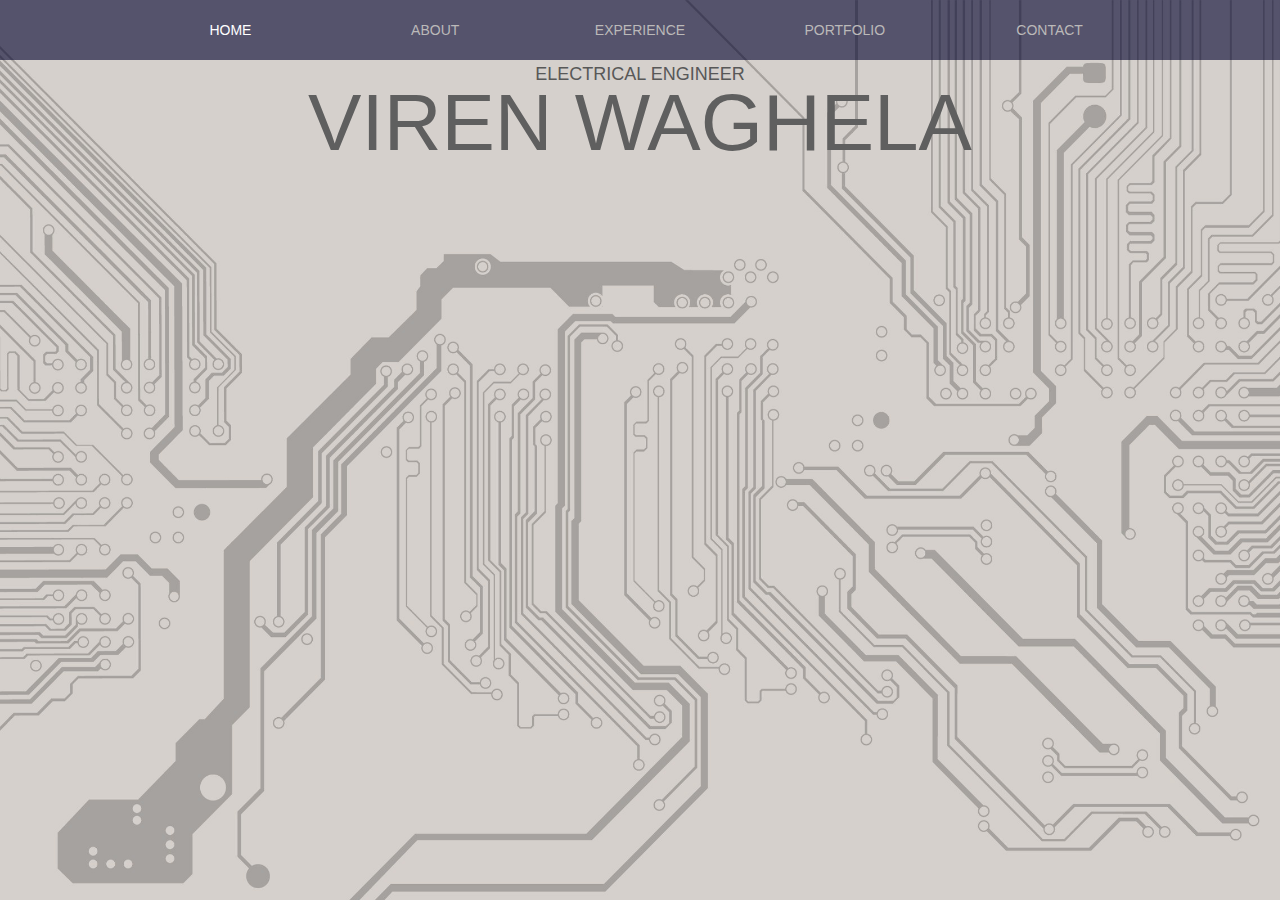
<file: index.html>
<!DOCTYPE html>
<html>
    <head>
        <title>Viren's Portfolio
        </title>
        <link rel="stylesheet" type="text/css" href="css/style.css">
        <link rel="stylesheet" type="text/css" href="css/animate.css">
    </head>
<body>
    <header class="animated bounceInDown">
        <div class="container">
            <ul>
                <li><a href="index.html" class="current">Home</a></li>
                <li><a href="about.html">About</a></li>
                <li><a href="experience.html">Experience</a></li>
                <li><a href="portfolio.html">Portfolio</a></li>
                <li><a href="contact.html">Contact</a></li>
                
            </ul>
        </div>
    </header>

<div class="container">
    <div class="intro-heading">
        <h4 class="animated fadeInUp">Electrical Engineer</h4>
        <h1 class="animated fadeInDown">Viren Waghela</h1>
    </div>
</div>


</body>
</html>
</file>
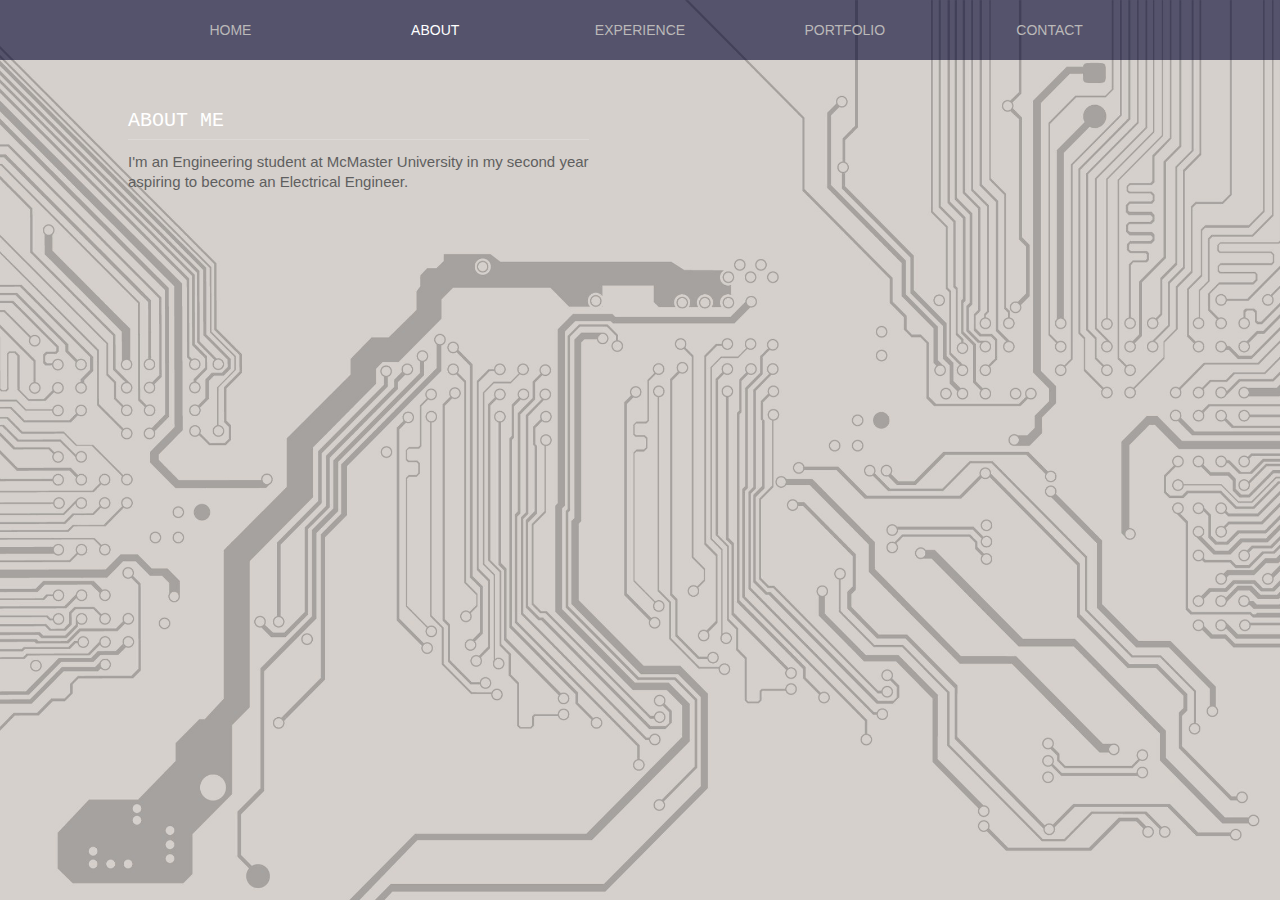
<file: about.html>
<!DOCTYPE html>
<html>
    <head>
        <title>Viren's Portfolio
        </title>
        <link rel="stylesheet" type="text/css" href="css/style.css">
        <link rel="stylesheet" type="text/css" href="css/animate.css">
    </head>
<body>
    <header class="animated bounceInDown">
        <div class="container">
            <ul>
                <li><a href="index.html">Home</a></li>
                <li><a href="about.html" class="current">About</a></li>
                <li><a href="experience.html">Experience</a></li>
                <li><a href="portfolio.html">Portfolio</a></li>
                <li><a href="contact.html">Contact</a></li>
                
            </ul>
        </div>
    </header>

<div class="container">
    <div class="about">
        <h3 class="animated fadeInLeft">About Me</h3>
        <p class="animated fadeInRight">I'm an Engineering student at McMaster University in my second year aspiring to become an Electrical Engineer.</p>
    </div>
</div>


</body>
</html>
</file>
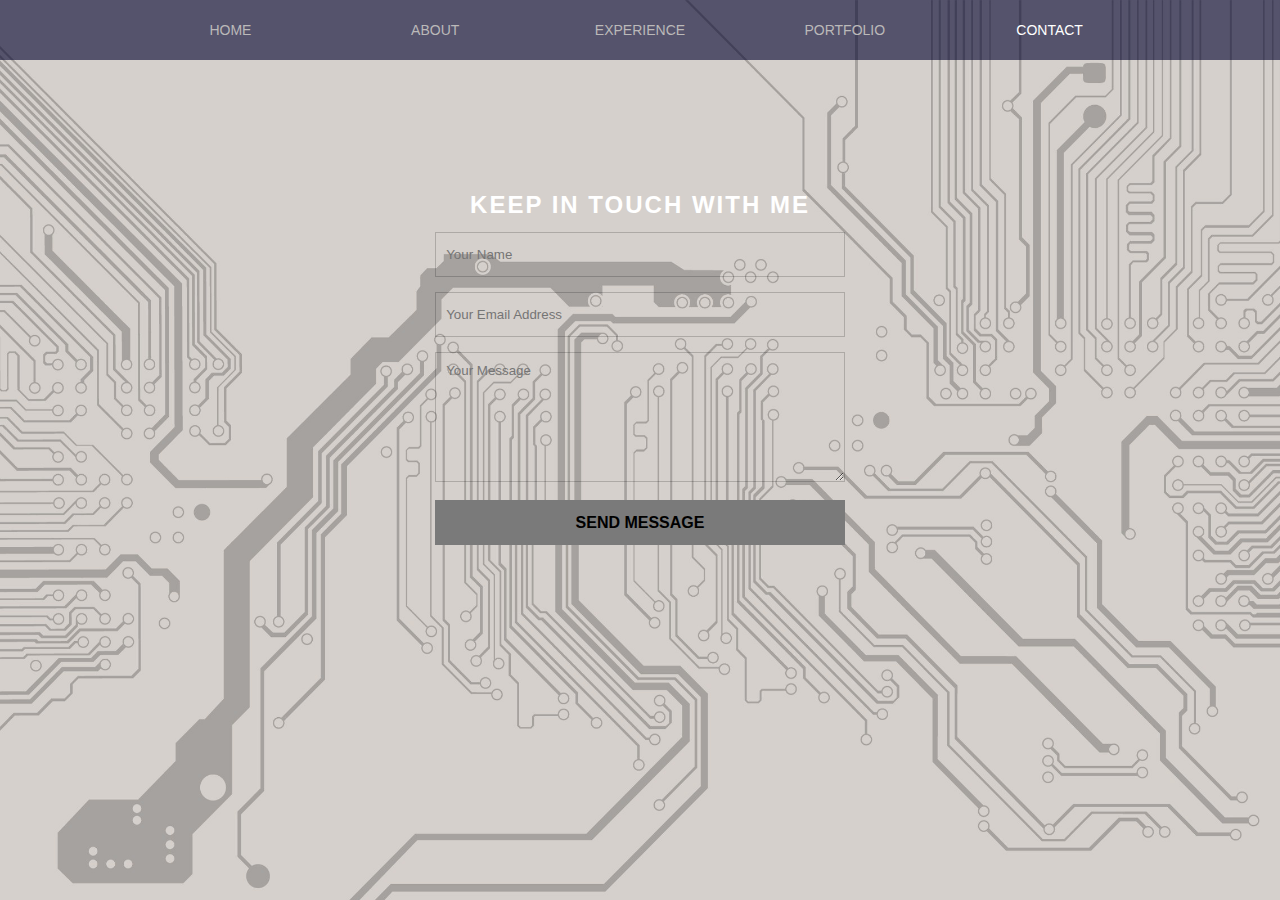
<file: contact.html>
<!DOCTYPE html>
<html>
    <head>
        <title>Viren's Portfolio
        </title>
        <link rel="stylesheet" type="text/css" href="css/style.css">
        <link rel="stylesheet" type="text/css" href="css/animate.css">
    </head>
<body>
    <header class="animated bounceInDown">
        <div class="container">
            <ul>
                <li><a href="index.html">Home</a></li>
                <li><a href="about.html">About</a></li>
                <li><a href="experience.html">Experience</a></li>
                <li><a href="portfolio.html">Portfolio</a></li>
                <li><a href="contact.html" class="current">Contact</a></li>
                
            </ul>
        </div>
    </header>

<div class="container">
    <div class="contact">
        <h2 class ="animated fadeInDown" style="animation-delay: 1s;">Keep in touch with me</h2>
        <form id="contact-form" method="post"  action="contact-form.php">
            <input type = "text" name ="" class = "textField animated fadeInDown" style="animation-delay: 1.2s;" placeholder = "Your Name" required="">
            <input type = "email" name="" class = "textField animated fadeInDown" style="animation-delay:1.4s;" placeholder="Your Email Address" required="">
            <textarea cols="6" rows="6" class="messageField animated fadeInDown" style="animation-delay: 1.6s;" placeholder="Your Message" required=""></textarea>
            <input type="submit" name="" value="Send Message" class="submitButton animated fadeInDown" style = "animation-delay:1.8s;">
        </form>
        
    </div>
</div>


</body>
</html>
</file>
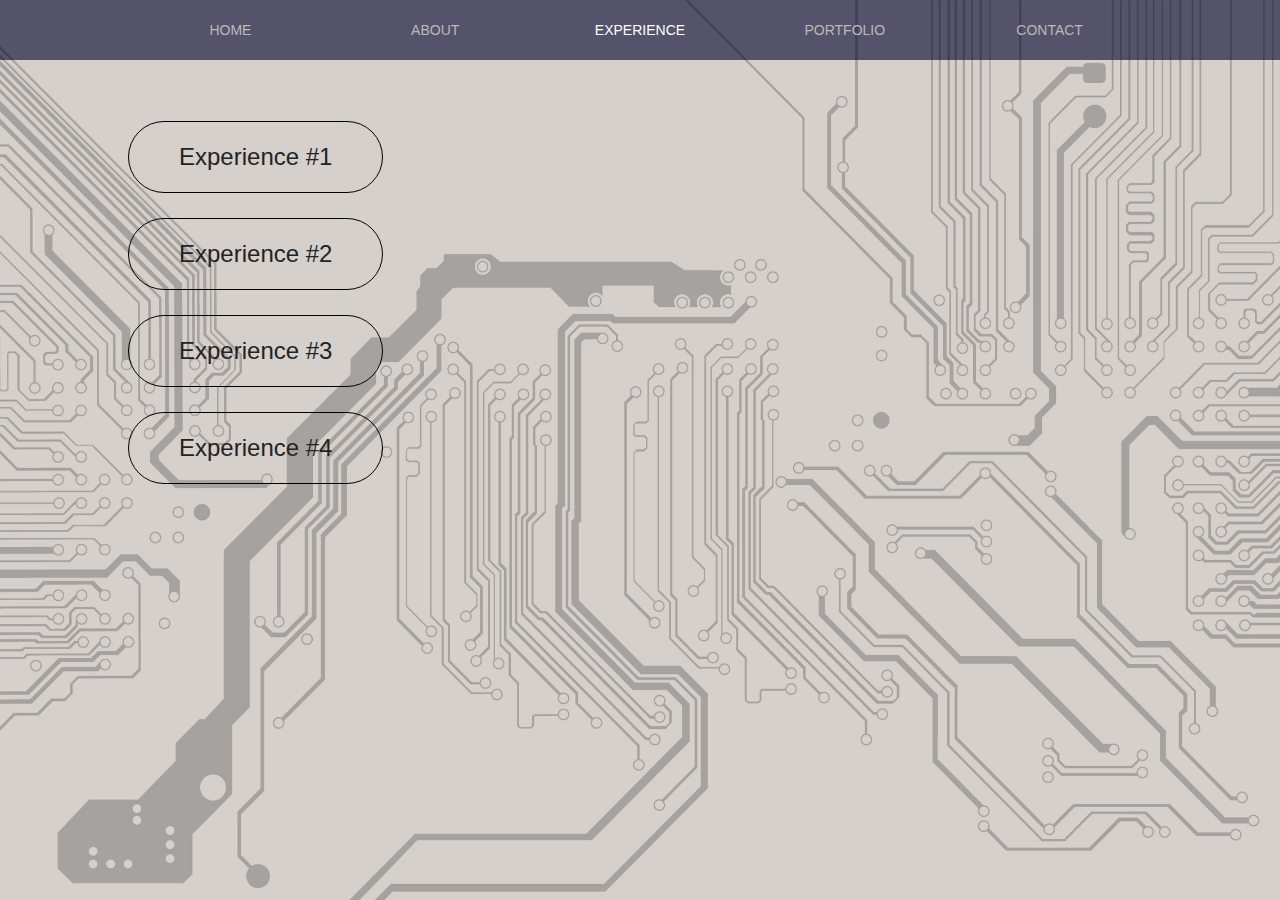
<file: experience.html>
<!DOCTYPE html>
<html>
    <head>
        <title>Viren's Portfolio
        </title>
        <link rel="stylesheet" type="text/css" href="css/style.css">
        <link rel="stylesheet" type="text/css" href="css/animate.css">
    </head>
<body>
    <header class="animated bounceInDown">
        <div class="container">
            <ul>
                <li><a href="index.html">Home</a></li>
                <li><a href="about.html">About</a></li>
                <li><a href="experience.html" class="current">Experience</a></li>
                <li><a href="portfolio.html">Portfolio</a></li>
                <li><a href="contact.html">Contact</a></li>
                
            </ul>
        </div>
    </header>

<div class="container">
    <div class="experience">
        <h3 class="animated fadeInDown" style="animation-delay: 1s">Experience #1</h3>
        <h3 class="animated fadeInDown" style="animation-delay: 1.2s">Experience #2</h3>
        <h3 class="animated fadeInDown" style="animation-delay: 1.4s">Experience #3</h3>
        <h3 class="animated fadeInDown" style="animation-delay: 1.6s">Experience #4</h3>
    </div>
</div>


</body>
</html>
</file>
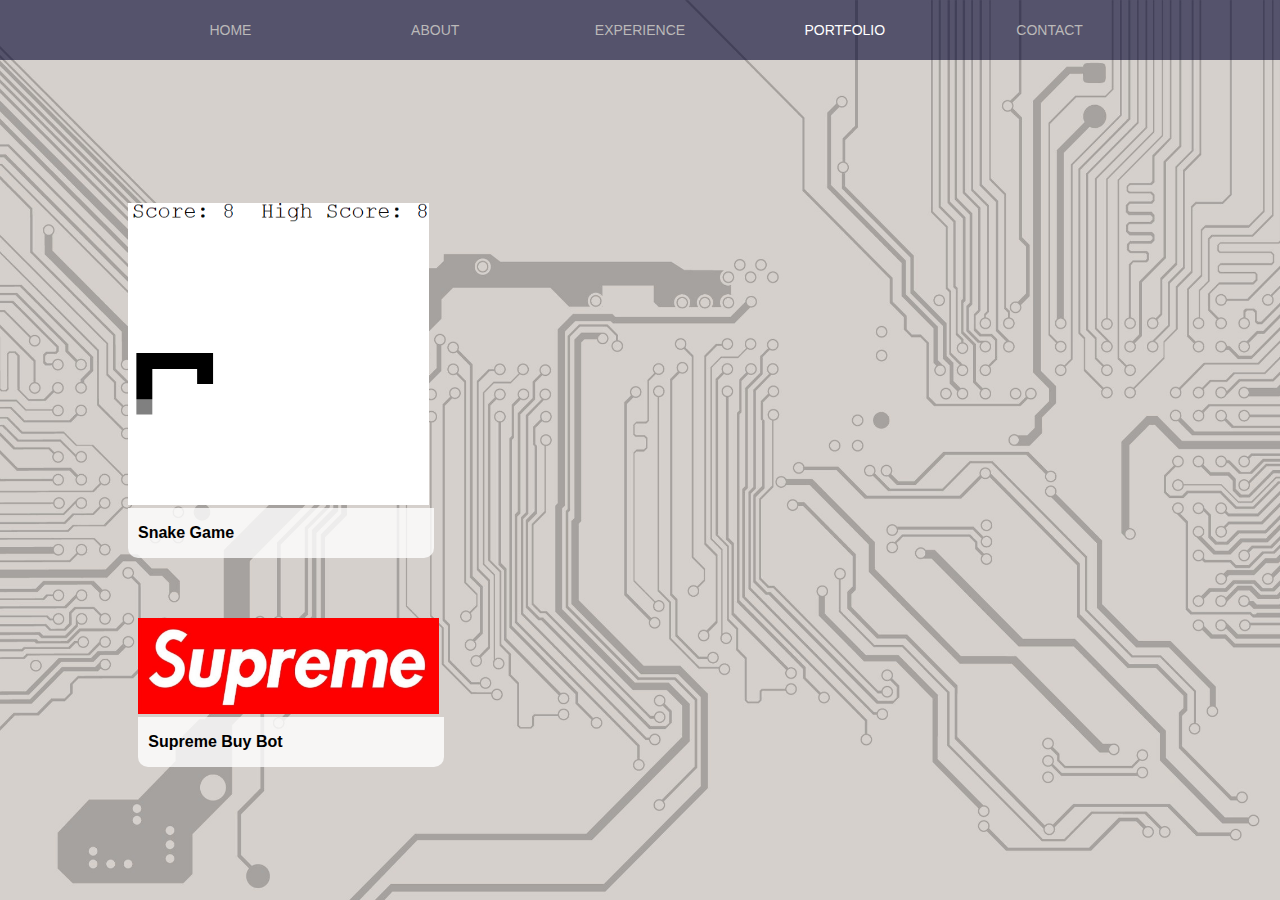
<file: portfolio.html>
<!DOCTYPE html>
<html>
    <head>
        <title>Viren's Portfolio
        </title>
        <link rel="stylesheet" type="text/css" href="css/style.css">
        <link rel="stylesheet" type="text/css" href="css/animate.css">
    </head>
<body>
    <header class="animated bounceInDown">
        <div class="container">
            <ul>
                <li><a href="index.html">Home</a></li>
                <li><a href="about.html">About</a></li>
                <li><a href="experience.html">Experience</a></li>
                <li><a href="portfolio.html" class="current">Portfolio</a></li>
                <li><a href="contact.html">Contact</a></li>
                
            </ul>
        </div>
    </header>

<div class="container">
    <div class="portfolio">
        <div class="figure animated flipInX" style="animation-delay: 1s">
            <img src="images/Snake.png">
            <h3>Snake Game</h3>
        </div>
        <div class="figure animated flipInX" style="animation-delay: 1.2s">
                <img src="images/supreme.jpg">
                <h3>Supreme Buy Bot</h3>
                <img align = "left">
        </div>
        
    </div>
</div>


</body>
</html>
</file>
<file: css/style.css>
html, body, div, span, applet, object, iframe,
h1, h2, h3, h4, h5, h6, p, blockquote, pre,
a, abbr, acronym, address, big, cite, code,
del, dfn, em, img, ins, kbd, q, s, samp,
small, strike, strong, sub, sup, tt, var,
b, u, i, center,
dl, dt, dd, ol, ul, li,
fieldset, form, label, legend,
table, caption, tbody, tfoot, thead, tr, th, td,
article, aside, canvas, details, embed, 
figure, figcaption, footer, header, hgroup, 
menu, nav, output, ruby, section, summary,
time, mark, audio, video {
	margin: 0;
	padding: 0;
	border: 0;
	font-size: 100%;
	font: inherit;
	vertical-align: baseline;
}
/* HTML5 display-role reset for older browsers */
article, aside, details, figcaption, figure, 
footer, header, hgroup, menu, nav, section {
	display: block;
}
body {
    line-height: 1;
    background: url(../images/bg.jpg.jpg) no-repeat;
    background-size: cover;
    background-attachment: fixed;
    position: relative;
	overflow-x: hidden;
	font-family: -apple-system, BlinkMacSystemFont, 'Segoe UI', Roboto, Oxygen, Ubuntu, Cantarell, 'Open Sans', 'Helvetica Neue', sans-serif;
	

}
ol, ul {
	list-style: none;
}
blockquote, q {
	quotes: none;
}
blockquote:before, blockquote:after,
q:before, q:after {
	content: '';
	content: none;
}
table {
	border-collapse: collapse;
	border-spacing: 0;
}
header{
	display: inline-block;
	width: 100%;
	height: 60px;
	background-color: #00002c99;
	animation-delay: .2s;
	
}
.container{
	width: 80%;
	margin: 0 auto;

}
header ul{
	line-height: 60px;
	display: flex;

}
header ul li{
	flex: 1;
	text-align: center;
}
header ul li a{
	color: #bbb9b9;
	text-decoration: none;
	text-transform: uppercase;
	font-size: 14px;

}
header ul li a.current{
	color: #fff;
}
/* Heading Style */

.intro-heading{
	text-align: center;
	margin-top: 0.5%;
}
.intro-heading h4{
	font-size: 18px;
	font-family: -apple-system, BlinkMacSystemFont, 'Segoe UI', Roboto, Oxygen, Ubuntu, Cantarell, 'Open Sans', 'Helvetica Neue', sans-serif;
	text-transform: uppercase;
	color: rgb(88, 88, 88);
	animation-delay: 2s;
}
.intro-heading h1{
	font-size: 80px;
	font-weight: 300;
	font-family: -apple-system, BlinkMacSystemFont, 'Segoe UI', Roboto, Oxygen, Ubuntu, Cantarell, 'Open Sans', 'Helvetica Neue', sans-serif;
	text-transform: uppercase;
	color: rgb(95, 95, 95);
	animation-delay: 1s;

}

/* About me */
.about{
	width: 45%;
	margin-top: 5%;
	word-wrap: break-word;
}
.about h3{
	color: #fff;
	font-size: 20px;
	text-transform: uppercase;
	border-bottom: 1px solid rgba(255,255,255,.2);
	padding-bottom: 8px;
	margin-bottom: 12px;
	font-family: 'Courier New', Courier, monospace;
	animation-delay: 1s;

}
.about p{
	color: rgb(95, 95, 95);
	line-height: 20px;
	font-size: 15px;
	animation-delay: 1s;

}
/* Experience */
.experience{
	width: 45%;
	margin-top: 6%;
}
.experience h3{
	font-size: 24px;
	color: rgb(36, 35, 35);
	font-weight: 300;
	padding: 0 50px;
	height: 70px;
	line-height: 70px;
	border: 1px solid rgb(0, 0, 0);
	border-radius: 45px;
	margin-bottom: 25px;
	display: inline-block;
}

/* portfolio */
.portfolio{
	width: 100%;
	margin-top: 14%;

}
.figure{
	display: inline-block;
	width: 49%;
	float: left;
	position: relative;
	margin-bottom: 60px;
	overflow: hidden;

}
.figure img{
	width: 60%;
}
.figure:nth-child(3n+2){
	margin: 0 1.0101%;
}
.figure h3{
	position: relative;
	bottom: 0;
	width: 57%;
	height: 50px;
	line-height: 50px;
	background-color: rgba(255,255,255,0.8);
	color: #000;
	padding: 0 10px;
	font-weight: 600;
	border-bottom-left-radius: 10px;
	border-bottom-right-radius: 10px;
}
/* Contact */
.contact{
	width: 40%;
	margin: 0 auto;
	margin-top: 13%;
}
.contact h2{
	font-size: 24px;
	font-weight: 900;
	color: #ffffff;
	text-transform: uppercase;
	margin-bottom: 15px;
	letter-spacing: 2px;
	text-align: center;

}
input,textarea{
	font-family: -apple-system, BlinkMacSystemFont, 'Segoe UI', Roboto, Oxygen, Ubuntu, Cantarell, 'Open Sans', 'Helvetica Neue', sans-serif;
	box-sizing: border-box;
	color: #505050;
}
.textField, .messageField{
	width: 100%;
	height: 45px;
	border: 1px solid #00000030;
	background-color: transparent;
	color: #ffffff;
	padding: 0 10px;
	font-stretch: 16px;
	margin-bottom: 15px;
}
.messageField{
	max-width: 100%;
	min-height: 130px;
	padding: 10px;
}
.textField:focus, .messageField:focus{
	border-color: #ffffff;
}
.submitButton{
	width: 100%;
	height: 45px;
	background-color: #7a7a7a;
	color: #000000;
	font-weight: 700;
	text-transform: uppercase;
	font-size: 16px;
	border: 1px solid #7a7a7a;
}

form .submitButton:hover{
	background-color: #505050;
	cursor: pointer;
}
</file>
